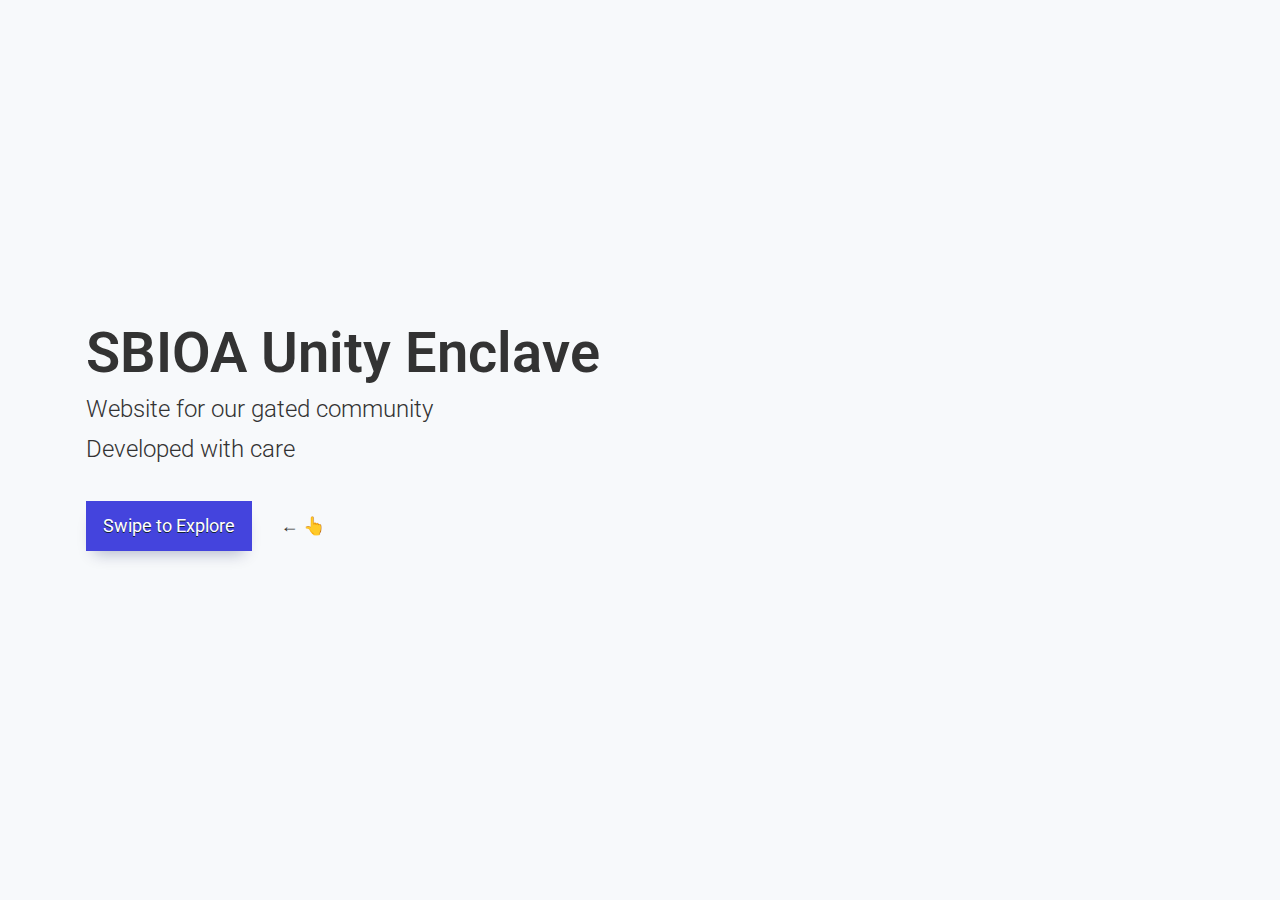
<file: index.html>
<!DOCTYPE html>
<html lang="en">
<head>
    <meta charset="UTF-8">
    <meta http-equiv="X-UA-Compatible" content="IE=edge">
    <meta name="viewport" content="width=device-width, initial-scale=1.0">
    <link rel="stylesheet" href="https://cdnjs.cloudflare.com/ajax/libs/font-awesome/5.15.2/css/all.min.css" integrity="sha512-HK5fgLBL+xu6dm/Ii3z4xhlSUyZgTT9tuc/hSrtw6uzJOvgRr2a9jyxxT1ely+B+xFAmJKVSTbpM/CuL7qxO8w==" crossorigin="anonymous" />
    <link rel="stylesheet" href="./UE_WebSlides/css/webslides.css">
    <link href="https://fonts.googleapis.com/css?family=Roboto:100,100i,300,300i,400,400i,700,700i%7CMaitree:200,300,400,600,700&amp;subset=latin-ext" rel="stylesheet">
    <title>SBIOA Unity Enclave</title>
</head>
<body>
    <main role="main">
        <article id="webslides" class="horizontal">
            <!-- Slide 1 -->
            <section>
                <div class="wrap">
                    <h1><strong>SBIOA Unity Enclave</strong></h1>
                    <p class="text-intro">
                        Website for our gated community <br>
                        Developed with care
                    </p>
                    <p style="display: inline-block;">
                        <a href="#" class="button zoomIn">Swipe to Explore</a>
                    </p>
                    <p style="display: inline-block; margin-left: 25px;">
                        &larr; 👆
                    </p>
                </div>
            </section>

            <!-- Slide 2 -->
            <section>
                <div class="wrap size-50 aligncenter">
                    <h2><strong>What can you do with the website?</strong></h2>
                    <p class="text-intro">Add your home, contacts, photos and other information to publish for a potential tenant.</p>
                    <div class="bg-white shadow" style="margin-bottom: 100px;">
                        <ul class="flexblock reasons">
                            <li>
                                <h2>Easy to use</h2>
                                <p>Responsive design and simple functionalities.</p>
                            </li>
                            <li>
                                <h2>Made free</h2>
                                <p>Build with no cost from scratch and available for the community to make use of.</p>
                            </li>
                        </ul>
                    </div>
                </div>
            </section>

            <!-- Slide 3 -->
            <section>
                <div class="wrap" style="margin-bottom: 100px;">
                    <h2><strong>Reference Guide</strong></h2>
                    <p>Screenshots of few different modules</p>
                    <ul class="flexblock gallery">
                        <li>
                            <a href="#">
                                <figure>
                                    <img src="./UE_WebSlides/images/allhomesMac.jpeg" alt="module picture">
                                    <figcaption>
                                        <h2>Homes page</h2>
                                    </figcaption>
                                </figure>
                            </a>
                        </li>
                        <li>
                            <a href="#">
                                <figure>
                                    <img src="./UE_WebSlides/images/settingsMac.jpeg" alt="module picture">
                                    <figcaption>
                                        <h2>Settings page</h2>
                                    </figcaption>
                                </figure>
                            </a>
                        </li>
                        <li>
                            <a href="#">
                                <figure>
                                    <img src="./UE_WebSlides/images/homeprofileMac.jpeg" alt="module picture">
                                    <figcaption>
                                        <h2>Home information page</h2>
                                    </figcaption>
                                </figure>
                            </a>
                        </li>
                    </ul>
                </div>
            </section>

            <!-- Slide 4 -->
            <section class="aligncenter">
                <div class="wrap size-70">
                    <h2><strong>Improvements and feedbacks are welcome!</strong></h2>
                    <p class="text-intro">Reach out to us </p>
                    <a href="mailto:ionsoft21@gmail.com">ionsoft21@gmail.com</a>
                </div>
            </section>

            <!-- Slide 5 -->
            <section>
                <div class="wrap">
                    <div class="content-right text-serif">
                        <p><strong>Visit: <a href="https://sbioaunityenclave.herokuapp.com">https://sbioaunityenclave.herokuapp.com</a></strong></p>
                        <h3><strong>Thank you!</strong></h3>
                    </div>
                </div>
            </section>
        </article>
    </main>

    <script src="./UE_WebSlides/js/webslides.js"></script>
    <script>
        // WebSlides.registerPlugin('scroll', function(){});
        window.ws = new WebSlides({
            loop: false,
            changeOnClick: true,
            navigateOnScroll: false
        })
    </script>
</body>
</html>
</file>
